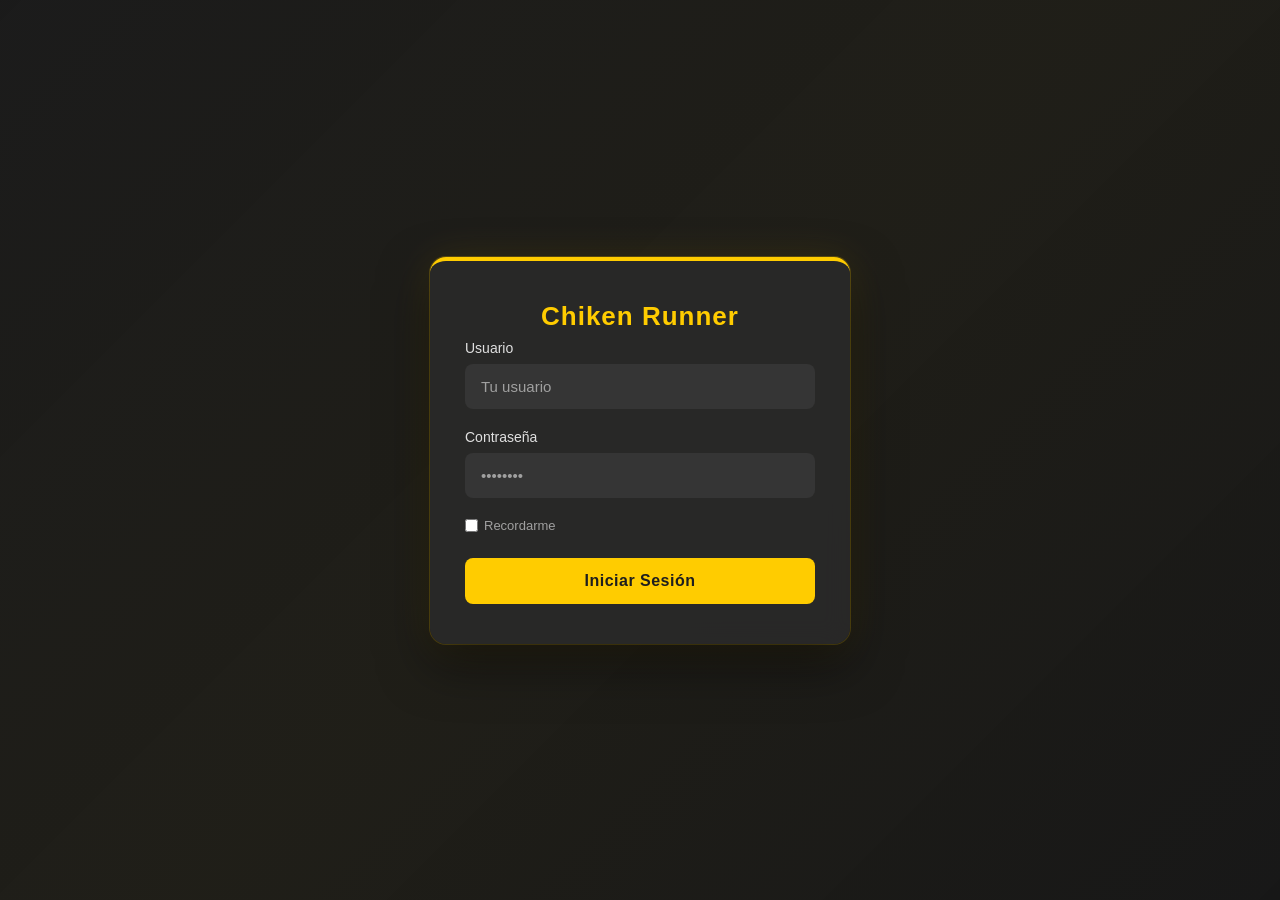
<file: index.html>
<!DOCTYPE html>
<html lang="es">
<head>
  <meta charset="UTF-8" />
  <meta name="viewport" content="width=device-width, initial-scale=1.0" />
  <title>Admin Game</title>
  <link rel="stylesheet" href="templates/css/styles.css?v=1.1" />
</head>
<body>
  <video class="bg-video" autoplay muted loop playsinline>
    <source src="templates/assets/fondo.mp4?v=1.1" type="video/mp4" />
  </video>

  <div class="bg-overlay"></div>

  <div class="login-container">
    <div class="login-box">
      <div class="logo">
        <h1>Chiken Runner</h1>
      </div>

      <form class="login-form" id="loginForm">
        <div class="input-group">
          <label for="username">Usuario</label>
          <input type="text" id="username" placeholder="Tu usuario" required />
        </div>

        <div class="input-group">
          <label for="password">Contraseña</label>
          <input type="password" id="password" placeholder="••••••••" required />
        </div>

        <div class="options">
          <label class="remember">
            <input type="checkbox" />
            <span>Recordarme</span>
          </label>
        </div>

        <p id="mensaje" class="mensaje"></p>

        <button type="submit" class="btn-login" id="btnLogin">Iniciar Sesión</button>
      </form>
    </div>
  </div>

  <script>
    const API_URL = "https://api-chicken-runner.monitorealo.online/api/web_admin/loguearse_admin";

    const form = document.getElementById("loginForm");
    const inputUser = document.getElementById("username");
    const inputPass = document.getElementById("password");
    const btnLogin = document.getElementById("btnLogin");
    const mensaje = document.getElementById("mensaje");

    function mostrarMensaje(texto, tipo) {
      mensaje.textContent = texto;
      mensaje.className = "mensaje " + tipo; 
    }

    [inputUser, inputPass].forEach((input) => {
      input.addEventListener("input", () => {
        mensaje.textContent = "";
        mensaje.className = "mensaje";
      });
    });

    form.addEventListener("submit", async (e) => {
      e.preventDefault();

      const user = inputUser.value.trim();
      const password = inputPass.value;

      if (!user || !password) {
        mostrarMensaje("Por favor completa todos los campos", "error");
        return;
      }

      btnLogin.disabled = true;
      btnLogin.textContent = "Iniciando...";
      mostrarMensaje("", "");

      try {
        const response = await fetch(API_URL, {
          method: "POST",
          headers: {
            "Content-Type": "application/json",
          },
          body: JSON.stringify({ user, password }),
        });

        const data = await response.json();

        if (response.ok && data.status) {
          mostrarMensaje( data.mensaje, "exito");

          sessionStorage.setItem("admin_logueado", "true");
          sessionStorage.setItem("admin_user", user);

          setTimeout(() => {
            window.location.href = "templates/dashboard.html";
          }, 1000);
        } else {
          mostrarMensaje((data.mensaje || "Error al iniciar sesión"), "error");
        }
      } catch (error) {
        console.error(error);
        mostrarMensaje(" No se pudo conectar con el servidor", "error");
      } finally {
        btnLogin.disabled = false;
        btnLogin.textContent = "Iniciar Sesión";
      }
    });
  </script>
</body>
</html>
</file>
<file: templates/css/styles.css>
/* Variables de color */
:root {
  --gray-dark: #2b2b2b;
  --gray-medium: #3a3a3a;
  --gray-light: #4a4a4a;
  --yellow: #ffcc00;
  --yellow-hover: #ffd633;
  --text-light: #e0e0e0;
  --text-muted: #a0a0a0;
}

* {
  margin: 0;
  padding: 0;
  box-sizing: border-box;
  font-family: 'Segoe UI', Tahoma, sans-serif;
}

body {
  min-height: 100vh;
  display: flex;
  align-items: center;
  justify-content: center;
  padding: 20px;
  overflow: hidden;
  background-color: #1a1a1a;
  position: relative;
}

/* Video de fondo — NÍTIDO */
.bg-video {
  position: fixed;
  top: 0;
  left: 0;
  width: 100%;
  height: 100%;
  object-fit: cover;
  z-index: -2;
  filter: brightness(1.05) contrast(1.05) saturate(1.15);
  image-rendering: -webkit-optimize-contrast;
  image-rendering: crisp-edges;
}

/* Overlay ligero — tinte gris cálido, no oscurece */
.bg-overlay {
  position: fixed;
  top: 0;
  left: 0;
  width: 100%;
  height: 100%;
  background: linear-gradient(
    135deg,
    rgba(30, 30, 30, 0.35) 0%,
    rgba(50, 45, 20, 0.25) 50%,
    rgba(20, 20, 20, 0.35) 100%
  );
  z-index: -1;
}

.login-container {
  width: 100%;
  max-width: 420px;
  position: relative;
  z-index: 1;
}

/* Caja del login — con blur SOLO aquí */
.login-box {
  background-color: rgba(43, 43, 43, 0.82);
  backdrop-filter: blur(12px);
  -webkit-backdrop-filter: blur(12px);
  padding: 40px 35px;
  border-radius: 16px;
  box-shadow: 0 20px 50px rgba(0, 0, 0, 0.5),
              0 0 0 1px rgba(255, 204, 0, 0.25),
              0 0 40px rgba(255, 204, 0, 0.12);
  border-top: 4px solid var(--yellow);
}

/* Logo */
.logo {
  display: flex;
  align-items: center;
  justify-content: center;
  gap: 10px;
  margin-bottom: 8px;
}

.logo-icon {
  font-size: 32px;
}

.logo h1 {
  color: var(--yellow);
  font-size: 26px;
  font-weight: 700;
  letter-spacing: 1px;
}

.subtitle {
  text-align: center;
  color: var(--text-muted);
  font-size: 14px;
  margin-bottom: 30px;
}

/* Formulario */
.login-form {
  display: flex;
  flex-direction: column;
  gap: 20px;
}

.input-group {
  display: flex;
  flex-direction: column;
  gap: 8px;
}

.input-group label {
  color: var(--text-light);
  font-size: 14px;
  font-weight: 500;
}

.input-group input {
  padding: 12px 14px;
  background-color: rgba(58, 58, 58, 0.75);
  border: 2px solid transparent;
  border-radius: 8px;
  color: var(--text-light);
  font-size: 15px;
  transition: all 0.3s ease;
}

.input-group input::placeholder {
  color: var(--text-muted);
}

.input-group input:focus {
  outline: none;
  border-color: var(--yellow);
  background-color: rgba(74, 74, 74, 0.95);
  box-shadow: 0 0 0 4px rgba(255, 204, 0, 0.2);
}

/* Opciones */
.options {
  display: flex;
  justify-content: flex-start;
  align-items: center;
  font-size: 13px;
}

.remember {
  display: flex;
  align-items: center;
  gap: 6px;
  color: var(--text-muted);
  cursor: pointer;
}

.remember input {
  accent-color: var(--yellow);
  cursor: pointer;
}

/* Botón */
.btn-login {
  padding: 14px;
  background-color: var(--yellow);
  color: #1e1e1e;
  border: none;
  border-radius: 8px;
  font-size: 16px;
  font-weight: 700;
  cursor: pointer;
  transition: all 0.3s ease;
  margin-top: 5px;
  letter-spacing: 0.5px;
}

.btn-login:hover {
  background-color: var(--yellow-hover);
  transform: translateY(-2px);
  box-shadow: 0 10px 25px rgba(255, 204, 0, 0.4);
}

.btn-login:active {
  transform: translateY(0);
}

/* Footer */
.footer-text {
  text-align: center;
  color: var(--text-muted);
  font-size: 12px;
  margin-top: 25px;
}

/* Responsive */
@media (max-width: 480px) {
  .login-box {
    padding: 30px 20px;
  }
  .logo h1 {
    font-size: 22px;
  }
}

/* Mensaje flotante debajo de la caja */
.login-box {
  position: relative; /* necesario para el mensaje absoluto */
}

.mensaje {
  position: absolute;
  bottom: -24px;
  left: 0;
  right: 0;
  font-size: 13px;
  text-align: center;
  opacity: 0;
  transition: opacity 0.3s ease;
  pointer-events: none;
}

.mensaje.error,
.mensaje.exito {
  opacity: 1;
}

.mensaje.error { color: #ff4d4d; }
.mensaje.exito { color: #4dff88; }

/* Botón deshabilitado */
.btn-login:disabled {
  opacity: 0.6;
  cursor: not-allowed;
  transform: none;
  box-shadow: none;
}
</file>
